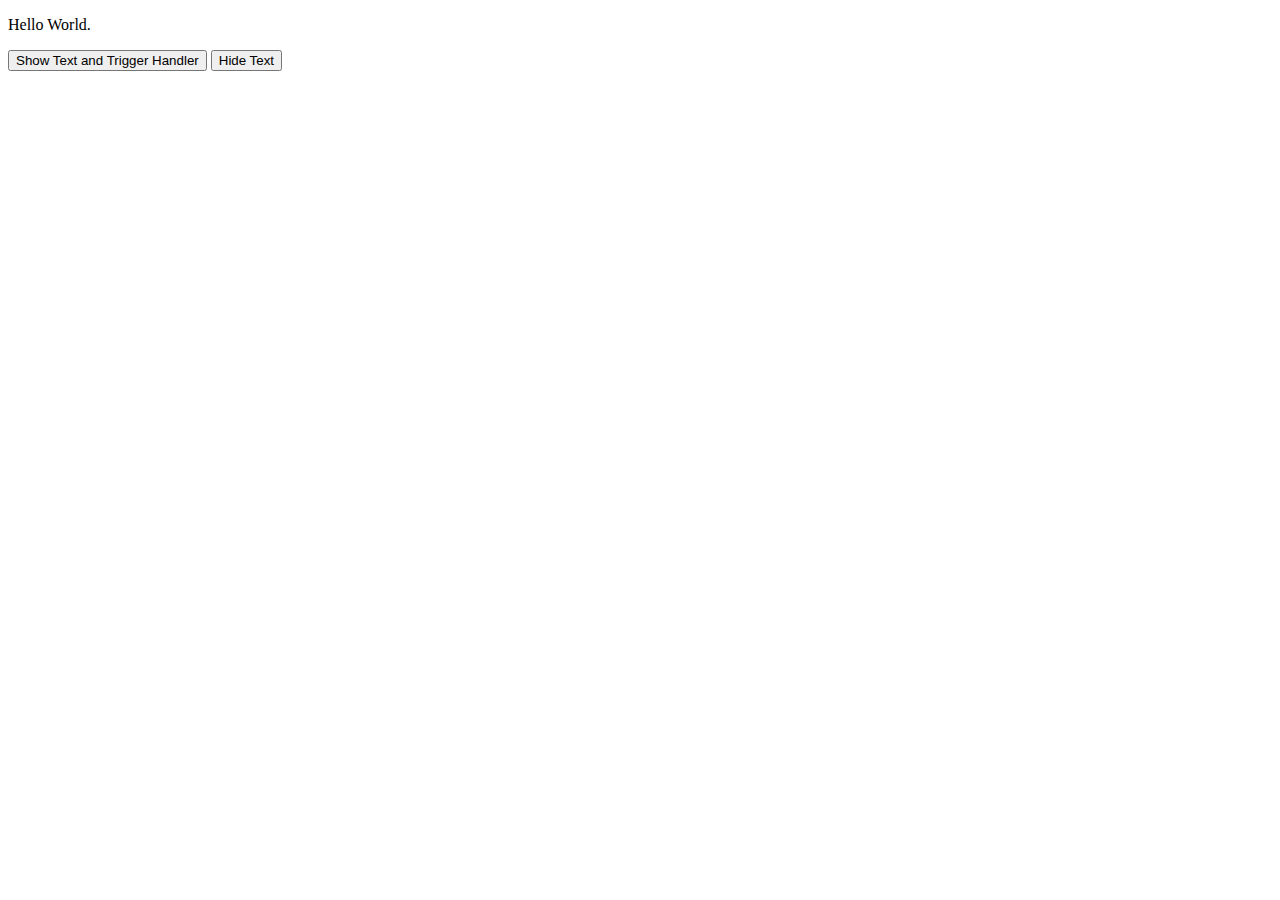
<file: pruebas/index.html>
<!DOCTYPE html>
<html>
<head>
    <script>        
        function hideText() {
            document.getElementById("demo").style.display = "none";
        }
    
        function showText() {
            document.getElementById("demo").style.display = "block";
            if (window["webkit"] != undefined) {
                window["webkit"].messageHandlers.jsHandler.postMessage("String de prueba");           
            }
        }
    </script>
</head>
<body>
    <p id="demo">Hello World.</p>
    <input type="button" onclick="showText()" value="Show Text and Trigger Handler">
    <input type="button" onclick="hideText()" value="Hide Text">
</body>
</html>
</file>
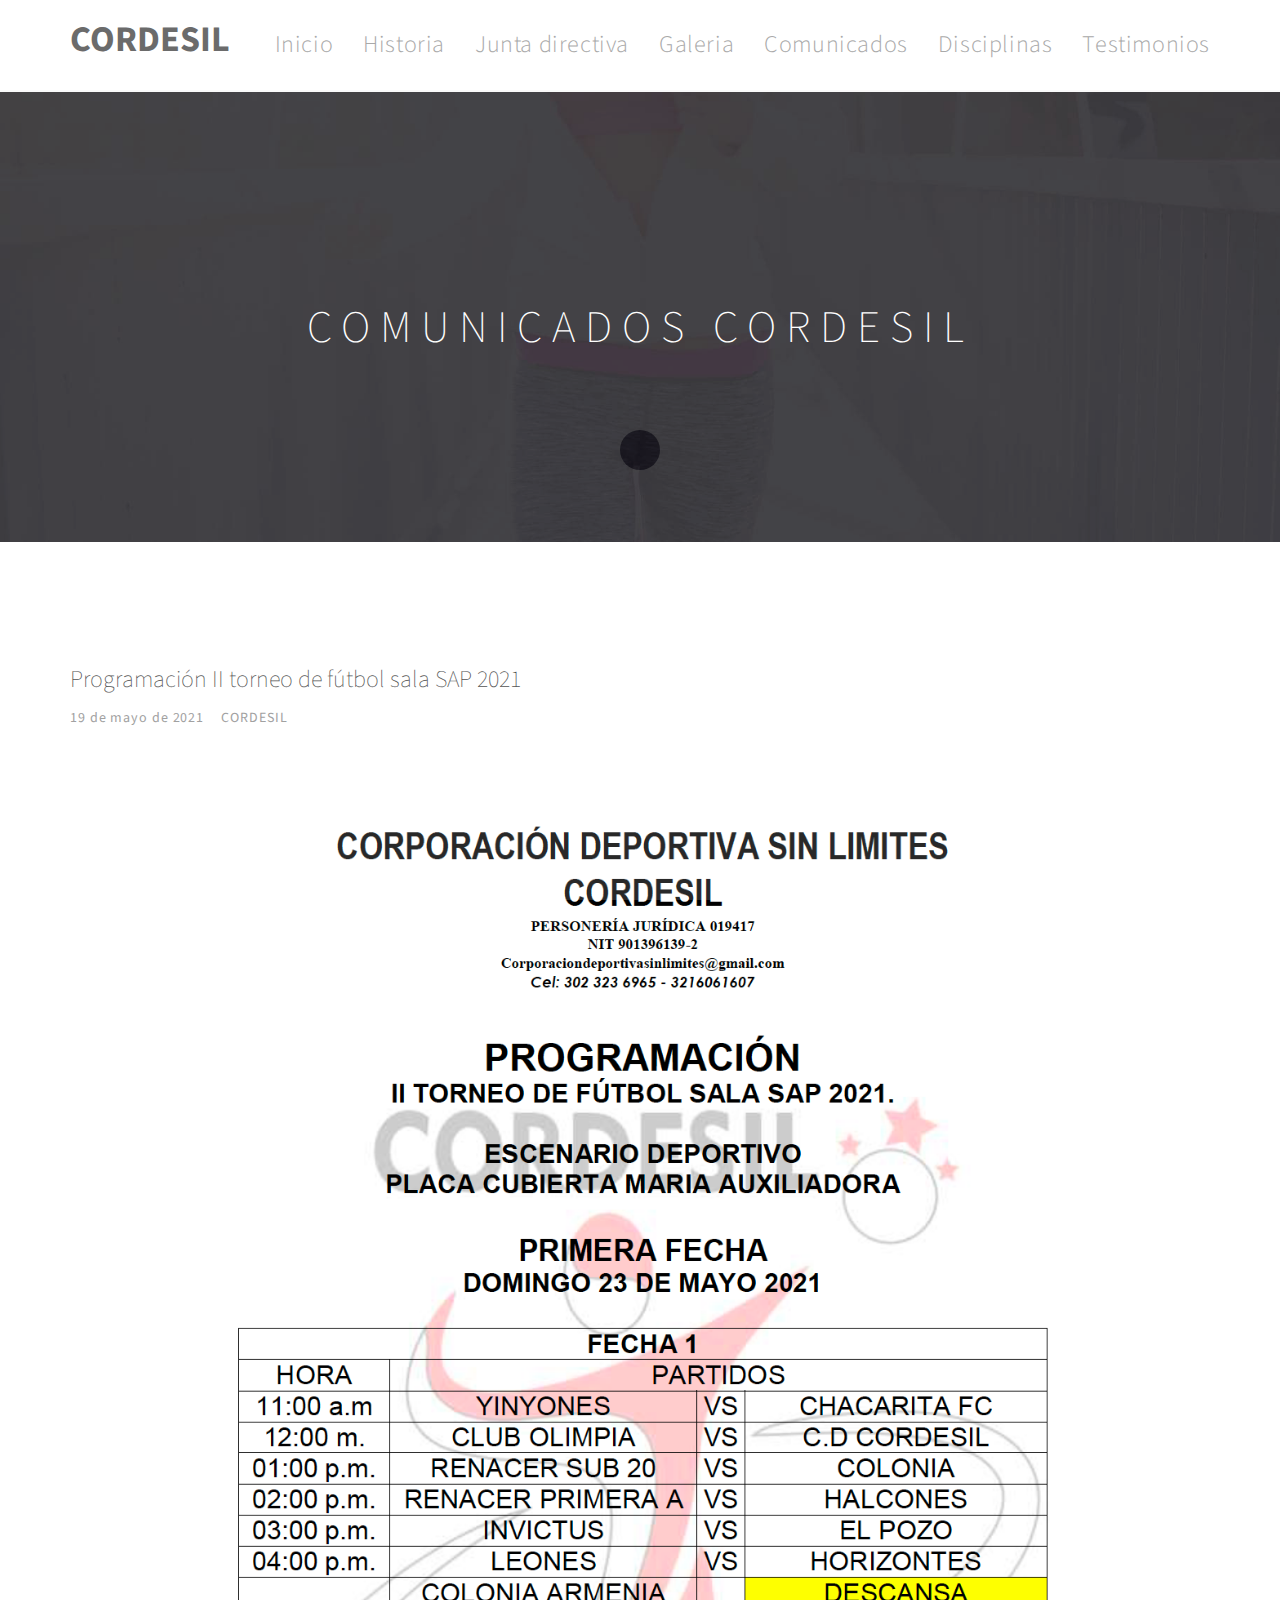
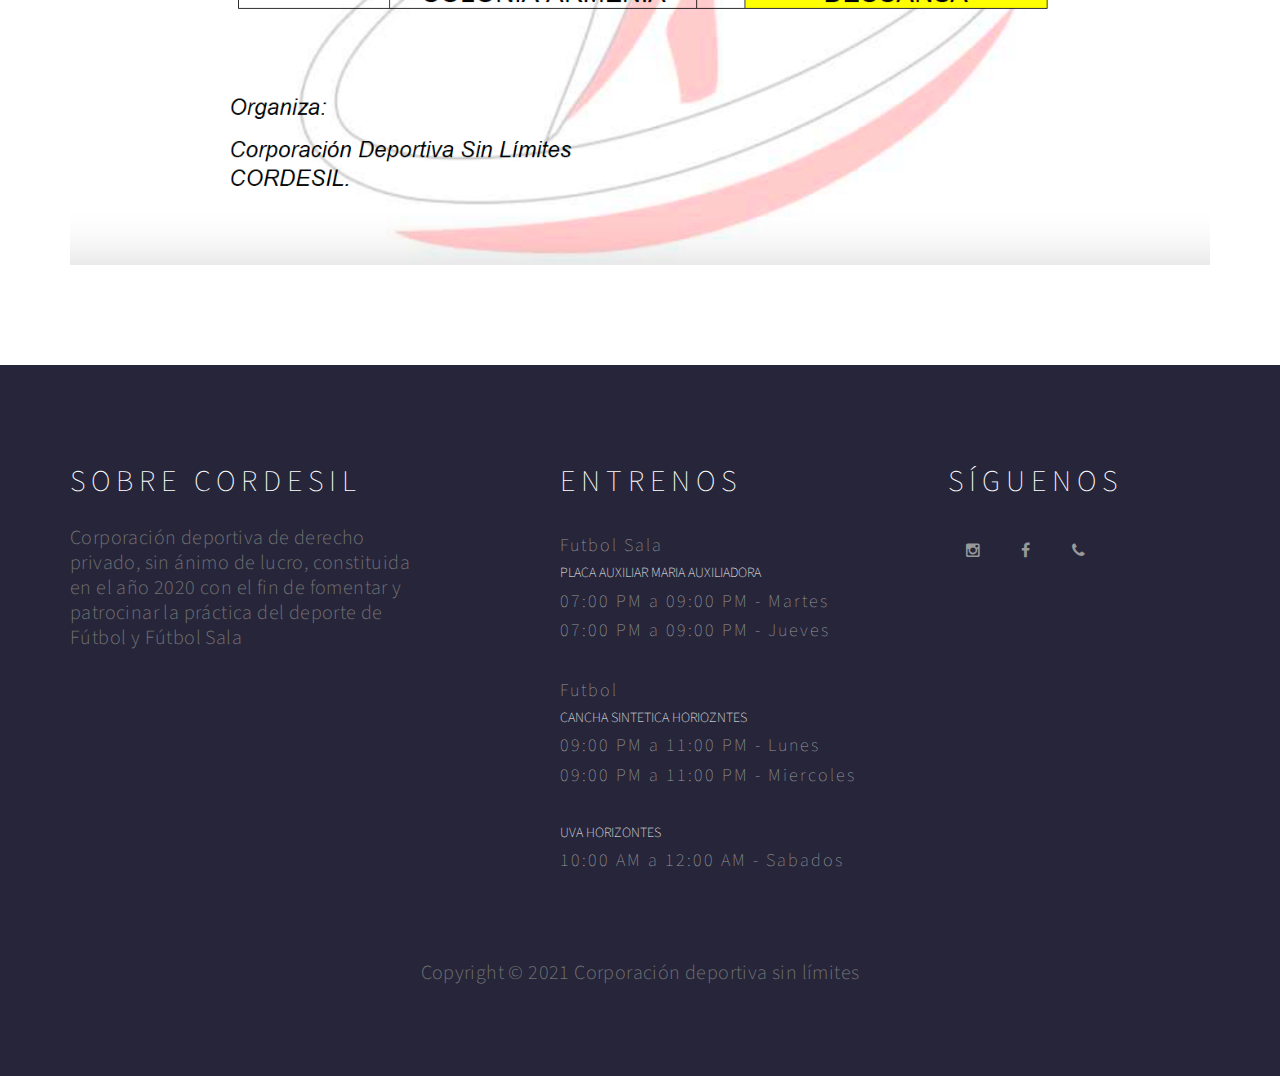
<file: blog/2021-05-19-FutbolSala.html>
<!DOCTYPE html>
<html lang="es">
<head>
<!--
Fitness Template
http://www.templatemo.com/tm-487-fitness
-->
<title>Club Deportivo CORDESIL</title>
<meta name="description" content="">
<meta name="author" content="">
<meta charset="UTF-8">
<meta http-equiv="X-UA-Compatible" content="IE=Edge">
<meta name="viewport" content="width=device-width, initial-scale=1, maximum-scale=1">

<link rel="stylesheet" href="../css/bootstrap.min.css">
<link rel="stylesheet" href="../css/animate.css">
<link rel="stylesheet" href="../css/font-awesome.min.css">

<!-- Main css -->
<link rel="stylesheet" href="../css/style.css">

<!-- Google Font -->
<link href='https://fonts.googleapis.com/css?family=Source+Sans+Pro:400,300,600' rel='stylesheet' type='text/css'>
<link href='https://fonts.googleapis.com/css?family=Lora:700italic' rel='stylesheet' type='text/css'>

</head>
<body>

<!-- =========================
     PRE LOADER       
============================== -->
<div  class="preloader">
	<div class="sk-spinner sk-spinner-pulse"></div>
</div>


<!-- =========================
    NAVIGATION SECTION   
============================== -->
<div class="navbar navbar-default navbar-static-top" role="navigation">
	<div class="container">

		<div class="navbar-header">
			<button class="navbar-toggle" data-toggle="collapse" data-target=".navbar-collapse">
				<span class="icon icon-bar"></span>
				<span class="icon icon-bar"></span>
				<span class="icon icon-bar"></span>
			</button>
			<a href="../index.html" class="navbar-brand">CORDESIL</a>
		</div>
		<div class="collapse navbar-collapse">
			<ul class="nav navbar-nav navbar-right">
				<li><a href="../index.html#home" class="smoothScroll">Inicio</a></li>
				<li><a href="../index.html#overview" class="smoothScroll">Historia</a></li>
				<li><a href="../index.html#trainer" class="smoothScroll">Junta directiva</a></li>
				<li><a href="../index.html#gallery" class="smoothScroll">Galeria</a></li>
				<li><a href="../index.html#blog" class="smoothScroll">Comunicados</a></li>
				<li><a href="../index.html#price" class="smoothScroll">Disciplinas</a></li>
				<li><a href="../index.html#testimonial" class="smoothScroll">Testimonios</a></li>
			</ul>
		</div>

	</div>
</div>


<!-- =========================
    BLOG HEADER SECTION   
============================== -->
<section id="blog-header" class="parallax-section">
	<div class="container">
		<div class="row">

			<div class="col-md-offset-2 col-md-8 col-sm-12">
				<!-- <h3 class="wow bounceIn" data-wow-delay="0.9s">Comunicados</h3> -->
				<h1 class="wow fadeInUp" data-wow-delay="1.6s">Comunicados CORDESIL</h1>
			</div>


		</div>
	</div>
</section>

<!-- =========================
    BLOG SECTION   
============================== -->
<section id="blog" class="parallax-section">
	<div class="container">
		<div class="row">

			<div class="col-md-12 col-sm-12">

				<div class="blog-content wow fadeInUp" data-wow-delay="1s">
                	<h3>Programación II torneo de fútbol sala SAP 2021</h3>
					<span class="meta-date"><a href="#">19 de mayo de 2021</a></span>
					<!-- <span class="meta-comments"><a href="#blog-comments">10 comments</a></span> -->
					<span class="meta-author"><a href="#blog-author">CORDESIL</a></span>
					<div class="blog-clear"></div>
					<div class="media-object pull-left">
						<img src="2021-05-19-FutbolSala/torneo.png" class="img-responsive img-circle" alt="blog" style="border-radius: 0% !important;">
					</div>

                
					<!-- <blockquote>
						Lorem ipsum dolor sit amet, consectetur adipisicing elit. Sequi, quisquam, aut, eum, natus excepturi impedit ipsa rerum ratione id dolores ducimus minus eos quod veniam similique fugit illum error facilis!
					</blockquote> -->
		
				</div>
                                
				<!-- <div class="blog-author wow fadeInUp" data-wow-delay="1s">
					<div class="media">
						<div class="media-object pull-left">
							<a href="#"><img src="images/blog-author.jpg" class="img-responsive img-circle" alt="blog"></a>
						</div>
						<div class="media-body">
							<h4 class="media-heading">Michael Dan</h4>
							<p>Lorem ipsum dolor sit amet, maecenas eget vestibulum justo imperdiet, wisi risus purus augue vulputate voluptate neque, curabitur.</p>
						</div>
					</div>
				</div> -->

				<!-- <div class="blog-comment wow fadeInUp" data-wow-delay="1s">
					<h3>2 comments</h3>
						<div class="media">
							<div class="media-object pull-left">
								<img src="images/comment1.jpg" class="img-responsive img-circle" alt="blog">
							</div>
							<div class="media-body">
								<h4 class="media-heading">Sandar Minn</h4>
								<h5>18 May 2016</h5>
								<p>Lorem ipsum dolor sit amet, maecenas eget vestibulum justo imperdiet, wisi risus purus augue vulputate voluptate neque, curabitur.</p>
									<div class="media">
							<div class="media-object pull-left">
								<img src="images/comment2.jpg" class="img-responsive img-circle" alt="blog">
							</div>
							<div class="media-body">
								<h4 class="media-heading">George Linn</h4>
								<h5>14 May 2016</h5>
								<p>Lorem ipsum dolor sit amet, maecenas eget vestibulum justo imperdiet, wisi risus purus augue vulputate voluptate neque, curabitur.</p>
							</div>
						</div>
							</div>
						</div>
				</div> -->

				<!-- <div class="blog-comment-form wow fadeInUp" data-wow-delay="1s">
					<h3>Leave a comment</h3>
						<form action="#" method="post" id="comment-form">
							<div class="col-md-6 col-sm-6">
								<input type="text" class="form-control" placeholder="Name" name="name" required>
							</div>
							<div class="col-md-6 col-sm-6">
								<input type="email" class="form-control" placeholder="Email" name="email" required>
							</div>
							<div class="col-md-12 col-sm-12">
								<textarea class="form-control" placeholder="Message" rows="5" name"message" required id="message"></textarea>
							</div>
							<div class="col-md-3 col-sm-3">
								<input name="submit" type="submit" class="form-control" id="submit" value="Submit">
							</div>
						</form>
				</div> -->

			</div>

			<!-- <div class="col-md-4 col-sm-5 wow fadeInUp" data-wow-delay="1.3s">
            
            	<div class="blog-categories">
					<h3>Categories</h3>
						<li><a href="#">Body Fitness</a></li>
						<li><a href="#">Get Online Tips</a></li>
						<li><a href="#">Aerobic Exercises</a></li>
                        <li><a href="#">Yoga Courses</a></li>
                        <li><a href="#">General Health</a></li>
                        <li><a href="#">Fit and Lift</a></li>
				</div> -->
<!-- 
				<div class="recent-post">
					<h3>Recent Posts</h3>

						<div class="media">
							<div class="media-object pull-left">
								<a href="#"><img src="images/blog-thumb1.jpg" class="img-responsive" alt="blog"></a>
							</div>
							<div class="media-body">
								<h5>18 May 2016</h5>
								<h4 class="media-heading"><a href="#">How to get a fitness model body within 30 days</a></h4>
							</div>
						</div>
						<div class="media">
							<div class="media-object pull-left">
								<a href="#"><img src="images/blog-thumb2.jpg" class="img-responsive" alt="blog"></a>
							</div>
							<div class="media-body">
								<h5>14 May 2016</h5>
								<h4 class="media-heading"><a href="#">Explore Gym Services</a></h4>
							</div>
						</div>
						<div class="media">
							<div class="media-object pull-left">
								<a href="#"><img src="images/blog-thumb3.jpg" class="img-responsive" alt="blog"></a>
							</div>
							<div class="media-body">
								<h5>10 May 2016</h5>
								<h4 class="media-heading"><a href="#">How to practice Aerobics?</a></h4>
							</div>
						</div>
				</div> -->
                
			</div>
		</div>
	</div>
</section>


<!-- =========================
    FOOTER SECTION   
============================== -->
<footer>
	<div class="container">
		<div class="row">

			<div class="wow fadeInUp col-md-4 col-sm-4" data-wow-delay="0.6s">
				<h2>Sobre Cordesil</h2>
				<p>Corporación deportiva de derecho
					privado, sin ánimo de lucro, constituida en el año 2020 con el fin de fomentar y
					patrocinar la práctica del deporte de Fútbol y Fútbol Sala</p>
			</div>

			<div class="wow fadeInUp col-md-5 col-sm-4"  data-wow-delay="0.9s">
				<h2>Entrenos</h2>
					<div>
						<h4>Futbol Sala</h5>
						<h5>PLACA AUXILIAR MARIA AUXILIADORA </h5>
						<h4>07:00 PM a 09:00 PM - Martes</h4>
						<h4>07:00 PM a 09:00 PM - Jueves</h4>
					</div>
					<br>
					<div>
						<h4>Futbol</h5>
						<h5>CANCHA SINTETICA HORIOZNTES</h5>
						<h4>09:00 PM a 11:00 PM - Lunes</h4>
						<h4>09:00 PM a 11:00 PM - Miercoles</h4>
						<br>
						<h5>UVA HORIZONTES </h5>
						<h4>10:00 AM a 12:00 AM - Sabados</h4>
					</div>

			</div>

			<div class="wow fadeInUp col-md-3 col-sm-4" data-wow-delay="1s">
				<h2>Síguenos </h2>
				<ul class="social-icon">
					<li><a href="https://www.instagram.com/cordesil/" class="fa fa-instagram wow fadeInUp" data-wow-delay="1s"></a></li>
					<li><a href="https://www.facebook.com/Corporación-Deportiva-Sin-Limites-112436133953293" class="fa fa-facebook" data-wow-delay="1s"></a></li>
					<li><a href="tel:3023236965" class="fa fa-phone wow fadeIn" data-wow-delay="1s"></a></li>
				</ul>
			</div>

			<div class="clearfix"></div>

			<div class="col-md-12 col-sm-12">
				<p class="copyright-text">Copyright &copy; 2021 Corporación deportiva sin límites
			</div>
			
		</div>
	</div>
</footer>

<!-- =========================
     SCRIPTS   
============================== -->
<script src="../js/jquery.js"></script>
<script src="../js/bootstrap.min.js"></script>
<script src="../js/jquery.parallax.js"></script>
<script src="../js/wow.min.js"></script>
<script src="../js/custom.js"></script>

</body>
</html>
</file>
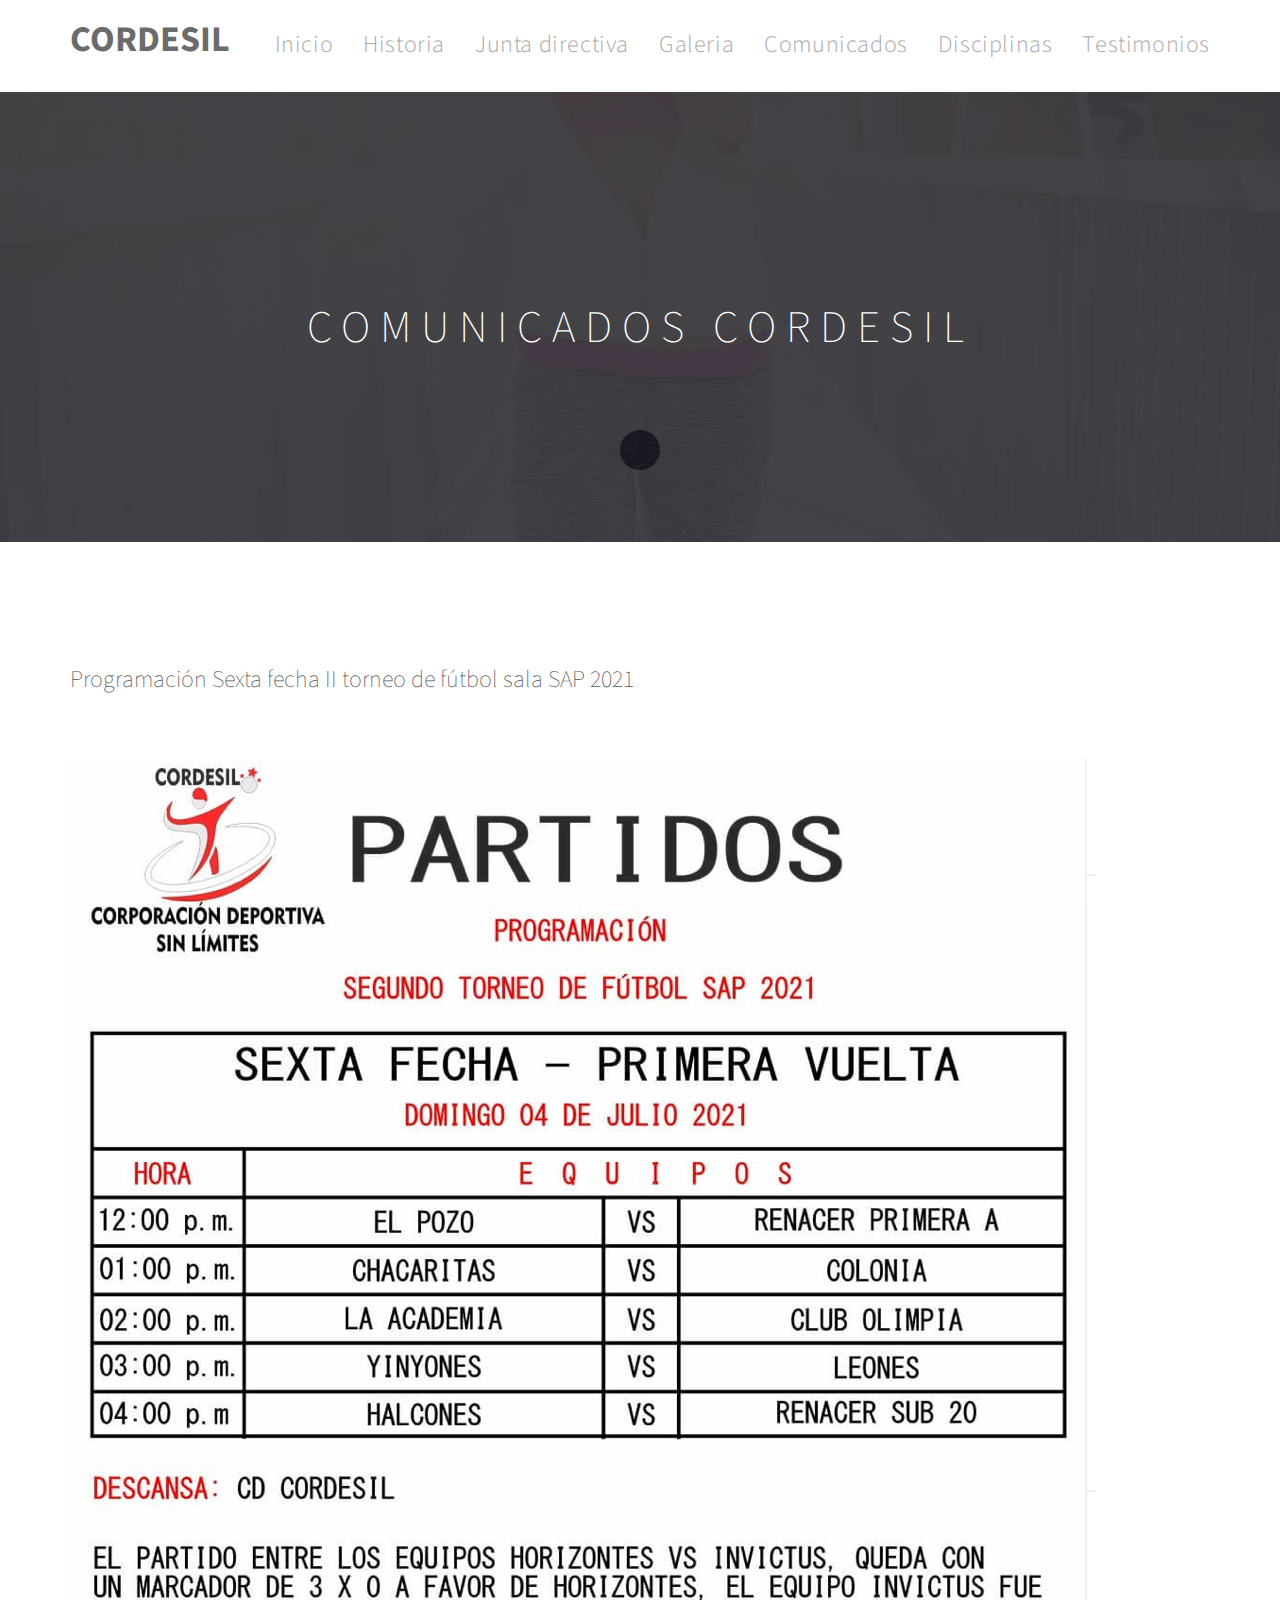
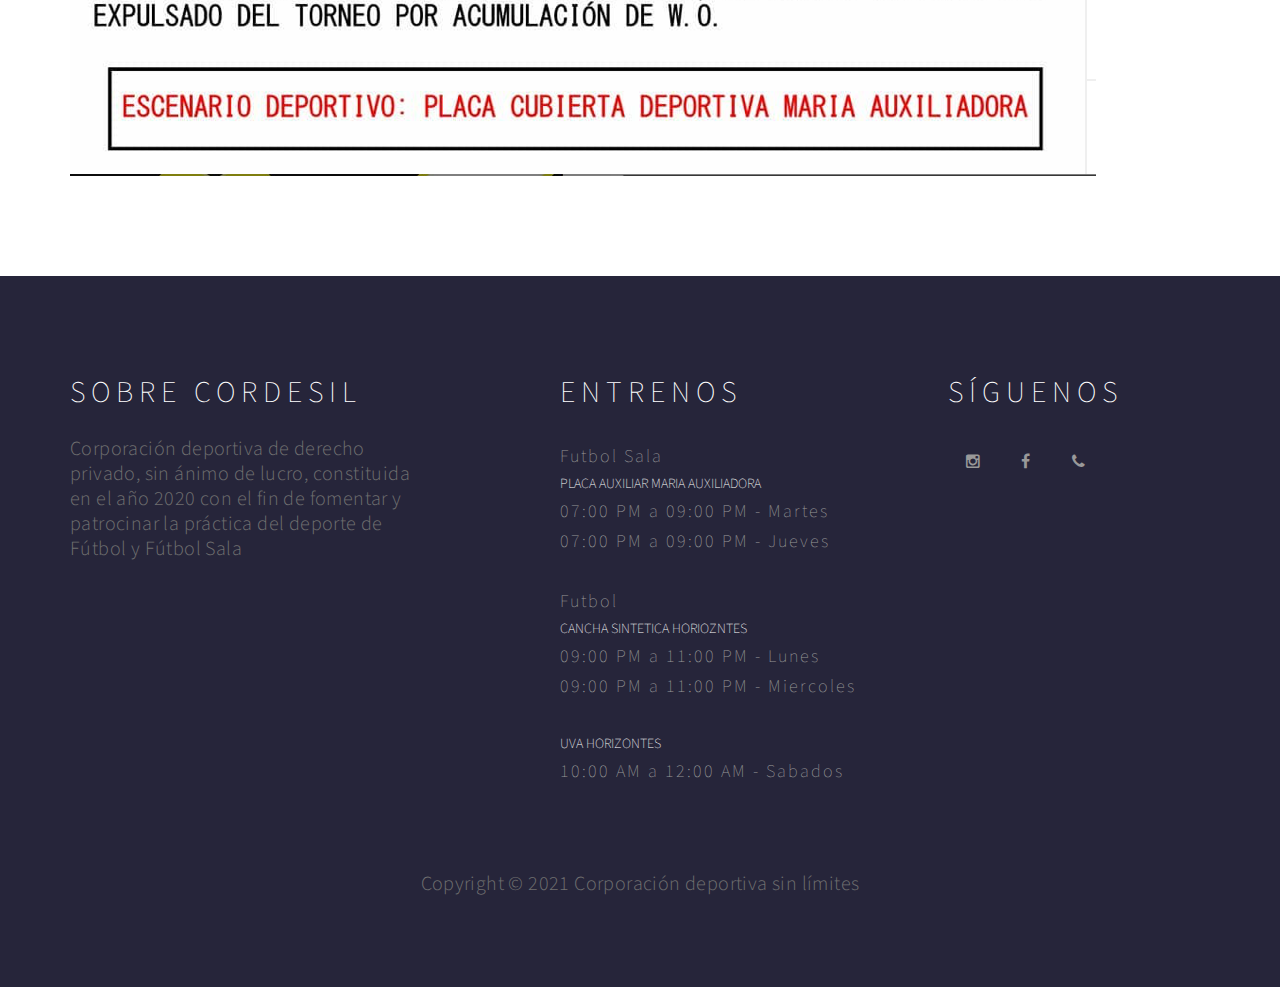
<file: blog/2021-07-03.html>
<!DOCTYPE html>
<html lang="es">
<head>
<!--
Fitness Template
http://www.templatemo.com/tm-487-fitness
-->
<title>Club Deportivo CORDESIL</title>
<meta name="description" content="">
<meta name="author" content="">
<meta charset="UTF-8">
<meta http-equiv="X-UA-Compatible" content="IE=Edge">
<meta name="viewport" content="width=device-width, initial-scale=1, maximum-scale=1">

<link rel="stylesheet" href="../css/bootstrap.min.css">
<link rel="stylesheet" href="../css/animate.css">
<link rel="stylesheet" href="../css/font-awesome.min.css">

<!-- Main css -->
<link rel="stylesheet" href="../css/style.css">

<!-- Google Font -->
<link href='https://fonts.googleapis.com/css?family=Source+Sans+Pro:400,300,600' rel='stylesheet' type='text/css'>
<link href='https://fonts.googleapis.com/css?family=Lora:700italic' rel='stylesheet' type='text/css'>

</head>
<body>

<!-- =========================
     PRE LOADER       
============================== -->
<div  class="preloader">
	<div class="sk-spinner sk-spinner-pulse"></div>
</div>


<!-- =========================
    NAVIGATION SECTION   
============================== -->
<div class="navbar navbar-default navbar-static-top" role="navigation">
	<div class="container">

		<div class="navbar-header">
			<button class="navbar-toggle" data-toggle="collapse" data-target=".navbar-collapse">
				<span class="icon icon-bar"></span>
				<span class="icon icon-bar"></span>
				<span class="icon icon-bar"></span>
			</button>
			<a href="../index.html" class="navbar-brand">CORDESIL</a>
		</div>
		<div class="collapse navbar-collapse">
			<ul class="nav navbar-nav navbar-right">
				<li><a href="../index.html#home" class="smoothScroll">Inicio</a></li>
				<li><a href="../index.html#overview" class="smoothScroll">Historia</a></li>
				<li><a href="../index.html#trainer" class="smoothScroll">Junta directiva</a></li>
				<li><a href="../index.html#gallery" class="smoothScroll">Galeria</a></li>
				<li><a href="../index.html#blog" class="smoothScroll">Comunicados</a></li>
				<li><a href="../index.html#price" class="smoothScroll">Disciplinas</a></li>
				<li><a href="../index.html#testimonial" class="smoothScroll">Testimonios</a></li>
			</ul>
		</div>

	</div>
</div>


<!-- =========================
    BLOG HEADER SECTION   
============================== -->
<section id="blog-header" class="parallax-section">
	<div class="container">
		<div class="row">

			<div class="col-md-offset-2 col-md-8 col-sm-12">
				<!-- <h3 class="wow bounceIn" data-wow-delay="0.9s">Comunicados</h3> -->
				<h1 class="wow fadeInUp" data-wow-delay="1.6s">Comunicados CORDESIL</h1>
			</div>


		</div>
	</div>
</section>

<!-- =========================
    BLOG SECTION   
============================== -->
<section id="blog" class="parallax-section">
	<div class="container">
		<div class="row">

			<div class="col-md-12 col-sm-12">

				<div class="blog-content wow fadeInUp" data-wow-delay="1s">
                	<h3>Programación Sexta fecha II torneo de fútbol sala SAP 2021</h3>
					<span class="meta-date"><a href="#"></span>
					<!-- <span class="meta-comments"><a href="#blog-comments">10 comments</a></span> -->
					<span class="meta-author"><a href="#blog-author"></a></span>
					<div class="blog-clear"></div>
					<div class="media-object pull-left">
						<img src="2021-07-03/programacion.png" class="img-responsive img-circle" alt="blog" style="border-radius: 0% !important;">
					</div>		
				</div>      
			</div>
          
			</div>
		</div>
	</div>
</section>


<!-- =========================
    FOOTER SECTION   
============================== -->
<footer>
	<div class="container">
		<div class="row">

			<div class="wow fadeInUp col-md-4 col-sm-4" data-wow-delay="0.6s">
				<h2>Sobre Cordesil</h2>
				<p>Corporación deportiva de derecho
					privado, sin ánimo de lucro, constituida en el año 2020 con el fin de fomentar y
					patrocinar la práctica del deporte de Fútbol y Fútbol Sala</p>
			</div>

			<div class="wow fadeInUp col-md-5 col-sm-4"  data-wow-delay="0.9s">
				<h2>Entrenos</h2>
					<div>
						<h4>Futbol Sala</h5>
						<h5>PLACA AUXILIAR MARIA AUXILIADORA </h5>
						<h4>07:00 PM a 09:00 PM - Martes</h4>
						<h4>07:00 PM a 09:00 PM - Jueves</h4>
					</div>
					<br>
					<div>
						<h4>Futbol</h5>
						<h5>CANCHA SINTETICA HORIOZNTES</h5>
						<h4>09:00 PM a 11:00 PM - Lunes</h4>
						<h4>09:00 PM a 11:00 PM - Miercoles</h4>
						<br>
						<h5>UVA HORIZONTES </h5>
						<h4>10:00 AM a 12:00 AM - Sabados</h4>
					</div>

			</div>

			<div class="wow fadeInUp col-md-3 col-sm-4" data-wow-delay="1s">
				<h2>Síguenos </h2>
				<ul class="social-icon">
					<li><a href="https://www.instagram.com/cordesil/" class="fa fa-instagram wow fadeInUp" data-wow-delay="1s"></a></li>
					<li><a href="https://www.facebook.com/Corporación-Deportiva-Sin-Limites-112436133953293" class="fa fa-facebook" data-wow-delay="1s"></a></li>
					<li><a href="tel:3023236965" class="fa fa-phone wow fadeIn" data-wow-delay="1s"></a></li>
				</ul>
			</div>

			<div class="clearfix"></div>

			<div class="col-md-12 col-sm-12">
				<p class="copyright-text">Copyright &copy; 2021 Corporación deportiva sin límites
			</div>
			
		</div>
	</div>
</footer>

<!-- =========================
     SCRIPTS   
============================== -->
<script src="../js/jquery.js"></script>
<script src="../js/bootstrap.min.js"></script>
<script src="../js/jquery.parallax.js"></script>
<script src="../js/wow.min.js"></script>
<script src="../js/custom.js"></script>

</body>
</html>
</file>
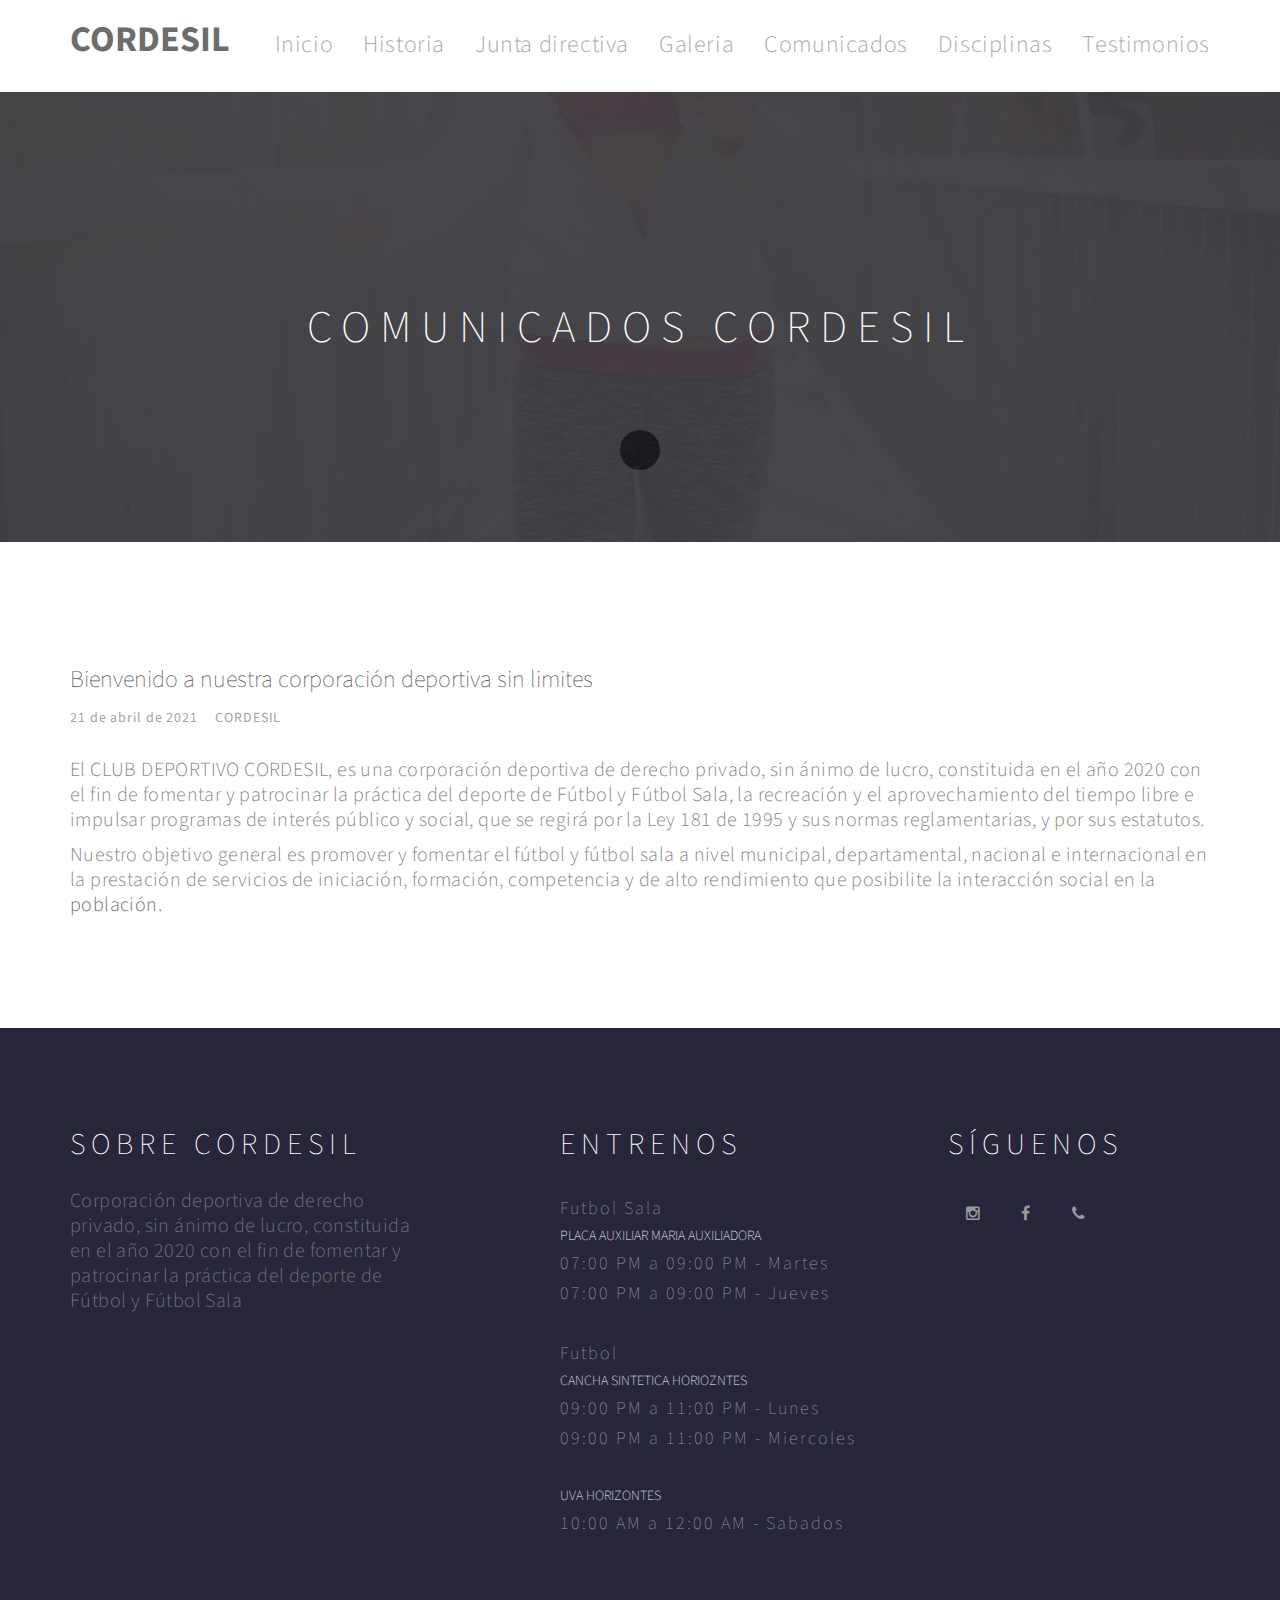
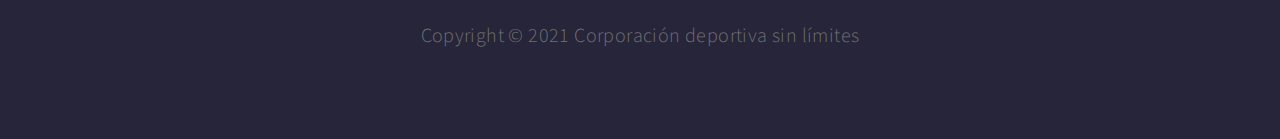
<file: blog/blog-single.html>
<!DOCTYPE html>
<html lang="es">
<head>
<!--
Fitness Template
http://www.templatemo.com/tm-487-fitness
-->
<title>Club Deportivo CORDESIL</title>
<meta name="description" content="">
<meta name="author" content="">
<meta charset="UTF-8">
<meta http-equiv="X-UA-Compatible" content="IE=Edge">
<meta name="viewport" content="width=device-width, initial-scale=1, maximum-scale=1">

<link rel="stylesheet" href="../css/bootstrap.min.css">
<link rel="stylesheet" href="../css/animate.css">
<link rel="stylesheet" href="../css/font-awesome.min.css">

<!-- Main css -->
<link rel="stylesheet" href="../css/style.css">

<!-- Google Font -->
<link href='https://fonts.googleapis.com/css?family=Source+Sans+Pro:400,300,600' rel='stylesheet' type='text/css'>
<link href='https://fonts.googleapis.com/css?family=Lora:700italic' rel='stylesheet' type='text/css'>

</head>
<body>

<!-- =========================
     PRE LOADER       
============================== -->
<div  class="preloader">
	<div class="sk-spinner sk-spinner-pulse"></div>
</div>


<!-- =========================
    NAVIGATION SECTION   
============================== -->
<div class="navbar navbar-default navbar-static-top" role="navigation">
	<div class="container">

		<div class="navbar-header">
			<button class="navbar-toggle" data-toggle="collapse" data-target=".navbar-collapse">
				<span class="icon icon-bar"></span>
				<span class="icon icon-bar"></span>
				<span class="icon icon-bar"></span>
			</button>
			<a href="../index.html" class="navbar-brand">CORDESIL</a>
		</div>
		<div class="collapse navbar-collapse">
			<ul class="nav navbar-nav navbar-right">
				<li><a href="../index.html#home" class="smoothScroll">Inicio</a></li>
				<li><a href="../index.html#overview" class="smoothScroll">Historia</a></li>
				<li><a href="../index.html#trainer" class="smoothScroll">Junta directiva</a></li>
				<li><a href="../index.html#gallery" class="smoothScroll">Galeria</a></li>
				<li><a href="../index.html#blog" class="smoothScroll">Comunicados</a></li>
				<li><a href="../index.html#price" class="smoothScroll">Disciplinas</a></li>
				<li><a href="../index.html#testimonial" class="smoothScroll">Testimonios</a></li>
			</ul>
		</div>

	</div>
</div>


<!-- =========================
    BLOG HEADER SECTION   
============================== -->
<section id="blog-header" class="parallax-section">
	<div class="container">
		<div class="row">

			<div class="col-md-offset-2 col-md-8 col-sm-12">
				<!-- <h3 class="wow bounceIn" data-wow-delay="0.9s">Comunicados</h3> -->
				<h1 class="wow fadeInUp" data-wow-delay="1.6s">Comunicados CORDESIL</h1>
			</div>


		</div>
	</div>
</section>

<!-- =========================
    BLOG SECTION   
============================== -->
<section id="blog" class="parallax-section">
	<div class="container">
		<div class="row">

			<div class="col-md-12 col-sm-12">

				<div class="blog-content wow fadeInUp" data-wow-delay="1s">
                	<h3>Bienvenido a nuestra corporación deportiva sin limites</h3>
					<span class="meta-date"><a href="#">21 de abril de 2021</a></span>
					<!-- <span class="meta-comments"><a href="#blog-comments">10 comments</a></span> -->
					<span class="meta-author"><a href="#blog-author">CORDESIL</a></span>
					<div class="blog-clear"></div>
					<p>El CLUB DEPORTIVO CORDESIL, es una corporación deportiva de derecho
privado, sin ánimo de lucro, constituida en el año 2020 con el fin de fomentar y
patrocinar la práctica del deporte de Fútbol y Fútbol Sala, la recreación y el
aprovechamiento del tiempo libre e impulsar programas de interés público y social,
que se regirá por la Ley 181 de 1995 y sus normas reglamentarias, y por sus
estatutos.</p>

                
					<!-- <blockquote>
						Lorem ipsum dolor sit amet, consectetur adipisicing elit. Sequi, quisquam, aut, eum, natus excepturi impedit ipsa rerum ratione id dolores ducimus minus eos quod veniam similique fugit illum error facilis!
					</blockquote> -->
					<p>Nuestro objetivo general es promover y fomentar el fútbol y fútbol sala a nivel municipal, departamental, nacional e internacional en la prestación de servicios de iniciación, formación, competencia y de alto rendimiento que posibilite la interacción social en la población.
					</p>
				</div>
                                
				<!-- <div class="blog-author wow fadeInUp" data-wow-delay="1s">
					<div class="media">
						<div class="media-object pull-left">
							<a href="#"><img src="images/blog-author.jpg" class="img-responsive img-circle" alt="blog"></a>
						</div>
						<div class="media-body">
							<h4 class="media-heading">Michael Dan</h4>
							<p>Lorem ipsum dolor sit amet, maecenas eget vestibulum justo imperdiet, wisi risus purus augue vulputate voluptate neque, curabitur.</p>
						</div>
					</div>
				</div> -->

				<!-- <div class="blog-comment wow fadeInUp" data-wow-delay="1s">
					<h3>2 comments</h3>
						<div class="media">
							<div class="media-object pull-left">
								<img src="images/comment1.jpg" class="img-responsive img-circle" alt="blog">
							</div>
							<div class="media-body">
								<h4 class="media-heading">Sandar Minn</h4>
								<h5>18 May 2016</h5>
								<p>Lorem ipsum dolor sit amet, maecenas eget vestibulum justo imperdiet, wisi risus purus augue vulputate voluptate neque, curabitur.</p>
									<div class="media">
							<div class="media-object pull-left">
								<img src="images/comment2.jpg" class="img-responsive img-circle" alt="blog">
							</div>
							<div class="media-body">
								<h4 class="media-heading">George Linn</h4>
								<h5>14 May 2016</h5>
								<p>Lorem ipsum dolor sit amet, maecenas eget vestibulum justo imperdiet, wisi risus purus augue vulputate voluptate neque, curabitur.</p>
							</div>
						</div>
							</div>
						</div>
				</div> -->

				<!-- <div class="blog-comment-form wow fadeInUp" data-wow-delay="1s">
					<h3>Leave a comment</h3>
						<form action="#" method="post" id="comment-form">
							<div class="col-md-6 col-sm-6">
								<input type="text" class="form-control" placeholder="Name" name="name" required>
							</div>
							<div class="col-md-6 col-sm-6">
								<input type="email" class="form-control" placeholder="Email" name="email" required>
							</div>
							<div class="col-md-12 col-sm-12">
								<textarea class="form-control" placeholder="Message" rows="5" name"message" required id="message"></textarea>
							</div>
							<div class="col-md-3 col-sm-3">
								<input name="submit" type="submit" class="form-control" id="submit" value="Submit">
							</div>
						</form>
				</div> -->

			</div>

			<!-- <div class="col-md-4 col-sm-5 wow fadeInUp" data-wow-delay="1.3s">
            
            	<div class="blog-categories">
					<h3>Categories</h3>
						<li><a href="#">Body Fitness</a></li>
						<li><a href="#">Get Online Tips</a></li>
						<li><a href="#">Aerobic Exercises</a></li>
                        <li><a href="#">Yoga Courses</a></li>
                        <li><a href="#">General Health</a></li>
                        <li><a href="#">Fit and Lift</a></li>
				</div> -->
<!-- 
				<div class="recent-post">
					<h3>Recent Posts</h3>

						<div class="media">
							<div class="media-object pull-left">
								<a href="#"><img src="images/blog-thumb1.jpg" class="img-responsive" alt="blog"></a>
							</div>
							<div class="media-body">
								<h5>18 May 2016</h5>
								<h4 class="media-heading"><a href="#">How to get a fitness model body within 30 days</a></h4>
							</div>
						</div>
						<div class="media">
							<div class="media-object pull-left">
								<a href="#"><img src="images/blog-thumb2.jpg" class="img-responsive" alt="blog"></a>
							</div>
							<div class="media-body">
								<h5>14 May 2016</h5>
								<h4 class="media-heading"><a href="#">Explore Gym Services</a></h4>
							</div>
						</div>
						<div class="media">
							<div class="media-object pull-left">
								<a href="#"><img src="images/blog-thumb3.jpg" class="img-responsive" alt="blog"></a>
							</div>
							<div class="media-body">
								<h5>10 May 2016</h5>
								<h4 class="media-heading"><a href="#">How to practice Aerobics?</a></h4>
							</div>
						</div>
				</div> -->
                
			</div>
		</div>
	</div>
</section>


<!-- =========================
    FOOTER SECTION   
============================== -->
<footer>
	<div class="container">
		<div class="row">

			<div class="wow fadeInUp col-md-4 col-sm-4" data-wow-delay="0.6s">
				<h2>Sobre Cordesil</h2>
				<p>Corporación deportiva de derecho
					privado, sin ánimo de lucro, constituida en el año 2020 con el fin de fomentar y
					patrocinar la práctica del deporte de Fútbol y Fútbol Sala</p>
			</div>

			<div class="wow fadeInUp col-md-5 col-sm-4"  data-wow-delay="0.9s">
				<h2>Entrenos</h2>
					<div>
						<h4>Futbol Sala</h5>
						<h5>PLACA AUXILIAR MARIA AUXILIADORA </h5>
						<h4>07:00 PM a 09:00 PM - Martes</h4>
						<h4>07:00 PM a 09:00 PM - Jueves</h4>
					</div>
					<br>
					<div>
						<h4>Futbol</h5>
						<h5>CANCHA SINTETICA HORIOZNTES</h5>
						<h4>09:00 PM a 11:00 PM - Lunes</h4>
						<h4>09:00 PM a 11:00 PM - Miercoles</h4>
						<br>
						<h5>UVA HORIZONTES </h5>
						<h4>10:00 AM a 12:00 AM - Sabados</h4>
					</div>

			</div>

			<div class="wow fadeInUp col-md-3 col-sm-4" data-wow-delay="1s">
				<h2>Síguenos </h2>
				<ul class="social-icon">
					<li><a href="https://www.instagram.com/cordesil/" class="fa fa-instagram wow fadeInUp" data-wow-delay="1s"></a></li>
					<li><a href="https://www.facebook.com/Corporación-Deportiva-Sin-Limites-112436133953293" class="fa fa-facebook" data-wow-delay="1s"></a></li>
					<li><a href="tel:3023236965" class="fa fa-phone wow fadeIn" data-wow-delay="1s"></a></li>
				</ul>
			</div>

			<div class="clearfix"></div>

			<div class="col-md-12 col-sm-12">
				<p class="copyright-text">Copyright &copy; 2021 Corporación deportiva sin límites
			</div>
			
		</div>
	</div>
</footer>

<!-- =========================
     SCRIPTS   
============================== -->
<script src="../js/jquery.js"></script>
<script src="../js/bootstrap.min.js"></script>
<script src="../js/jquery.parallax.js"></script>
<script src="../js/wow.min.js"></script>
<script src="../js/custom.js"></script>

</body>
</html>
</file>
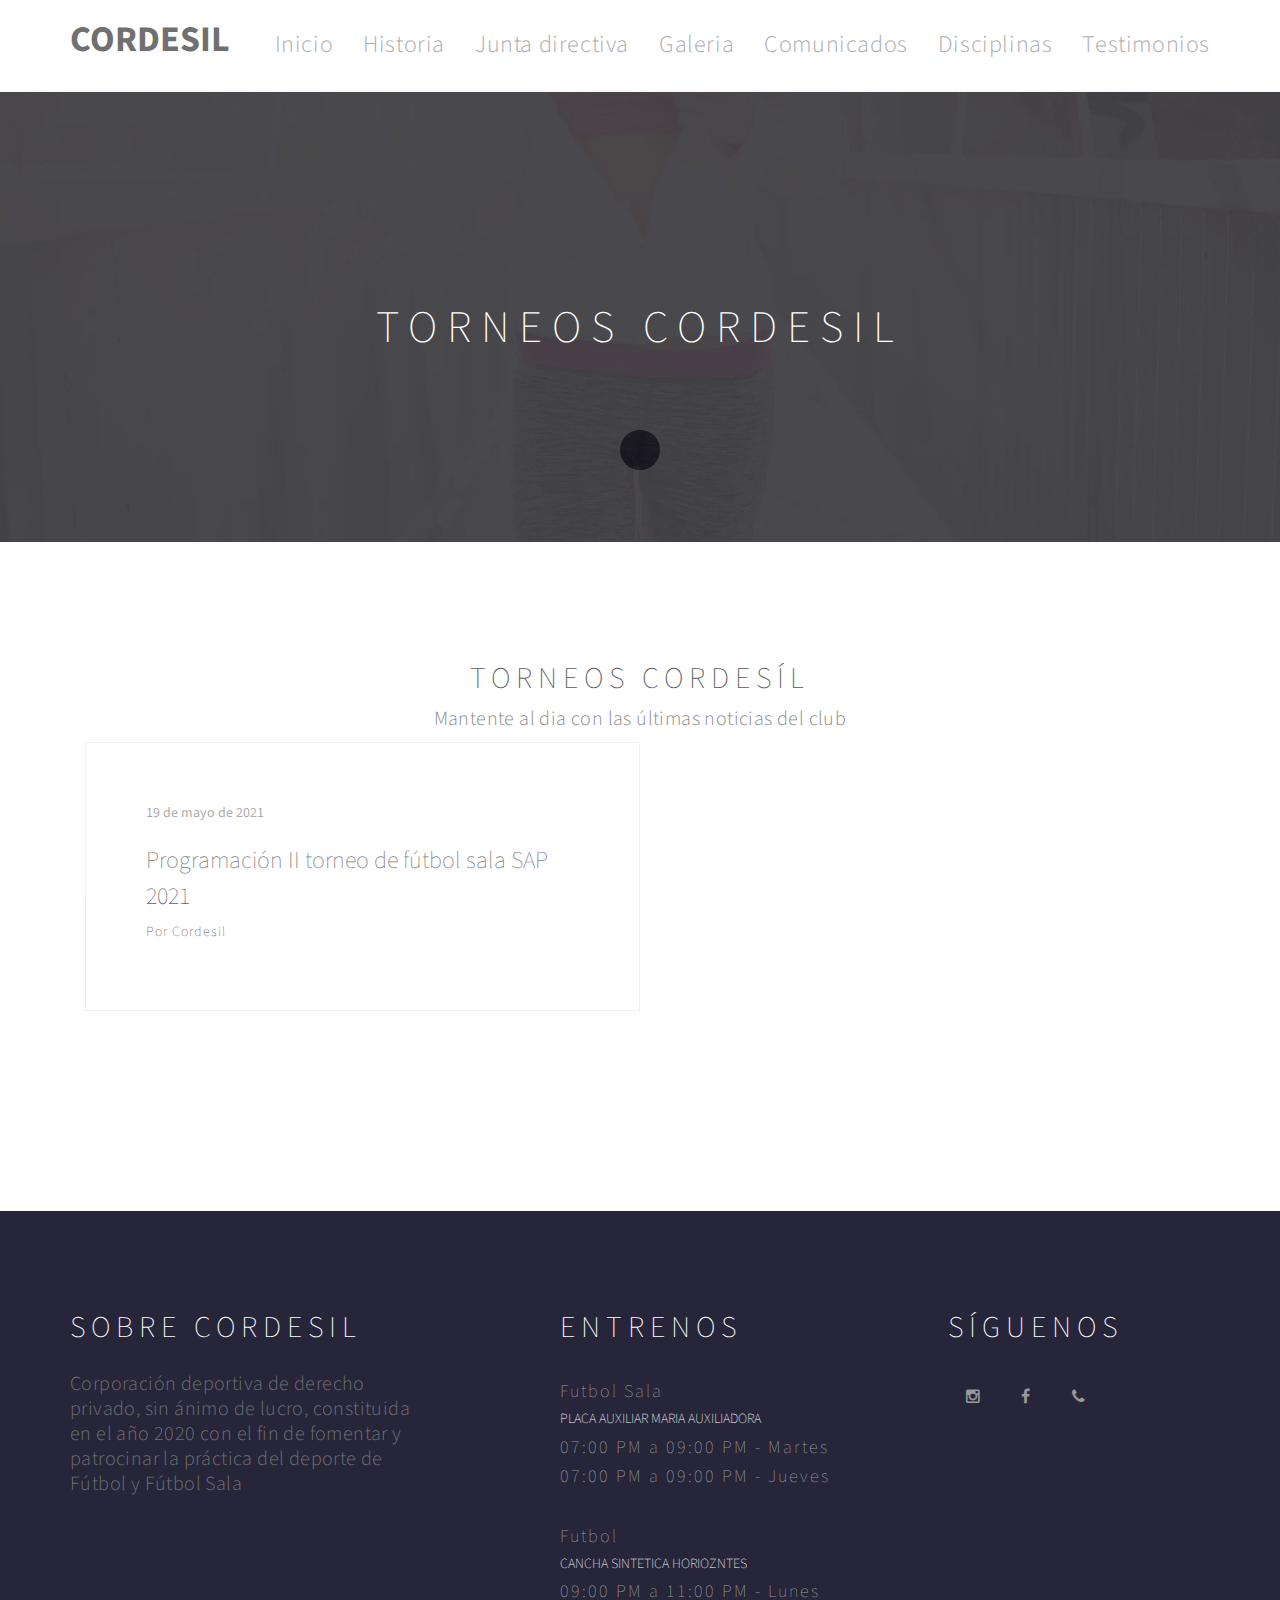
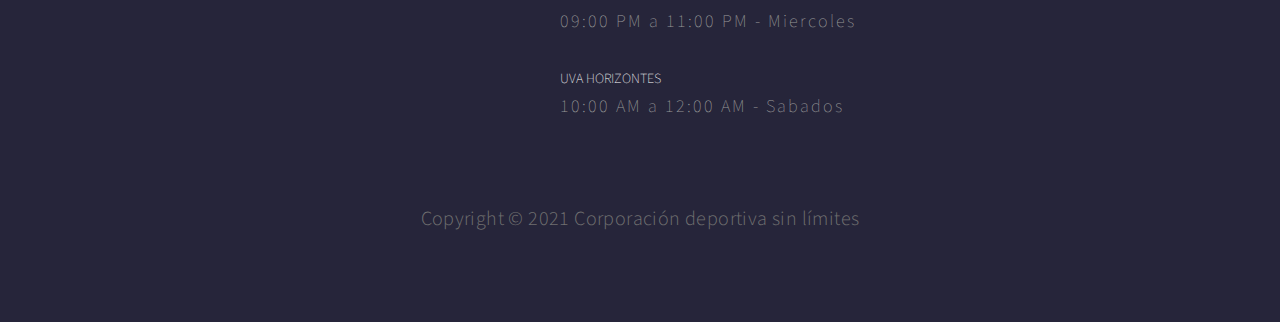
<file: blog/torneos.html>
<!DOCTYPE html>
<html lang="es">
<head>
<!--
Fitness Template
http://www.templatemo.com/tm-487-fitness
-->
<title>Club Deportivo CORDESIL</title>
<meta name="description" content="">
<meta name="author" content="">
<meta charset="UTF-8">
<meta http-equiv="X-UA-Compatible" content="IE=Edge">
<meta name="viewport" content="width=device-width, initial-scale=1, maximum-scale=1">

<link rel="stylesheet" href="../css/bootstrap.min.css">
<link rel="stylesheet" href="../css/animate.css">
<link rel="stylesheet" href="../css/font-awesome.min.css">

<!-- Main css -->
<link rel="stylesheet" href="../css/style.css">

<!-- Google Font -->
<link href='https://fonts.googleapis.com/css?family=Source+Sans+Pro:400,300,600' rel='stylesheet' type='text/css'>
<link href='https://fonts.googleapis.com/css?family=Lora:700italic' rel='stylesheet' type='text/css'>

</head>
<body>

<!-- =========================
     PRE LOADER       
============================== -->
<div  class="preloader">
	<div class="sk-spinner sk-spinner-pulse"></div>
</div>


<!-- =========================
    NAVIGATION SECTION   
============================== -->
<div class="navbar navbar-default navbar-static-top" role="navigation">
	<div class="container">

		<div class="navbar-header">
			<button class="navbar-toggle" data-toggle="collapse" data-target=".navbar-collapse">
				<span class="icon icon-bar"></span>
				<span class="icon icon-bar"></span>
				<span class="icon icon-bar"></span>
			</button>
			<a href="../index.html" class="navbar-brand">CORDESIL</a>
		</div>
		<div class="collapse navbar-collapse">
			<ul class="nav navbar-nav navbar-right">
				<li><a href="../index.html#home" class="smoothScroll">Inicio</a></li>
				<li><a href="../index.html#overview" class="smoothScroll">Historia</a></li>
				<li><a href="../index.html#trainer" class="smoothScroll">Junta directiva</a></li>
				<li><a href="../index.html#gallery" class="smoothScroll">Galeria</a></li>
				<li><a href="../index.html#blog" class="smoothScroll">Comunicados</a></li>
				<li><a href="../index.html#price" class="smoothScroll">Disciplinas</a></li>
				<li><a href="../index.html#testimonial" class="smoothScroll">Testimonios</a></li>
			</ul>
		</div>

	</div>
</div>


<!-- =========================
    BLOG HEADER SECTION   
============================== -->
<section id="blog-header" class="parallax-section">
	<div class="container">
		<div class="row">

			<div class="col-md-offset-2 col-md-8 col-sm-12">
				<!-- <h3 class="wow bounceIn" data-wow-delay="0.9s">Comunicados</h3> -->
				<h1 class="wow fadeInUp" data-wow-delay="1.6s">Torneos Cordesil</h1>
			</div>


		</div>
	</div>
</section>

<!-- =========================
    BLOG SECTION   
============================== -->
<section id="blog" class="parallax-section">
	<div class="container">
		<div class="row">

			<div class="col-md-12 col-sm-12">

				<div class="blog-content wow fadeInUp" data-wow-delay="1s">
					<div class="col-md-12 col-sm-12 text-center">
						<h2>Torneos Cordesíl</h2>
						<p>Mantente al dia con las últimas noticias del club</p>
					</div>		
					<!-- <span class="meta-comments"><a href="#blog-comments">10 comments</a></span> -->
					<section id="blog" class="parallax-section">
						<div class="container">
							<div class="row">
								<div class="wow fadeInUp col-md-6 col-sm-12" data-wow-delay="0.9s">
									<div class="blog-thumb">
										<span class="blog-date">19 de mayo de 2021</span>
										<h3 class="blog-title"><a href="../blog/2021-05-19-FutbolSala.html">Programación II torneo de fútbol sala SAP 2021</a></h3>
										<h5 id="blog-author">Por Cordesil</h5>
									</div>
								</div>
							</div>
						</div>
					</section>
					

                
					<!-- <blockquote>
						Lorem ipsum dolor sit amet, consectetur adipisicing elit. Sequi, quisquam, aut, eum, natus excepturi impedit ipsa rerum ratione id dolores ducimus minus eos quod veniam similique fugit illum error facilis!
					</blockquote> -->
		
				</div>
                                
				<!-- <div class="blog-author wow fadeInUp" data-wow-delay="1s">
					<div class="media">
						<div class="media-object pull-left">
							<a href="#"><img src="images/blog-author.jpg" class="img-responsive img-circle" alt="blog"></a>
						</div>
						<div class="media-body">
							<h4 class="media-heading">Michael Dan</h4>
							<p>Lorem ipsum dolor sit amet, maecenas eget vestibulum justo imperdiet, wisi risus purus augue vulputate voluptate neque, curabitur.</p>
						</div>
					</div>
				</div> -->

				<!-- <div class="blog-comment wow fadeInUp" data-wow-delay="1s">
					<h3>2 comments</h3>
						<div class="media">
							<div class="media-object pull-left">
								<img src="images/comment1.jpg" class="img-responsive img-circle" alt="blog">
							</div>
							<div class="media-body">
								<h4 class="media-heading">Sandar Minn</h4>
								<h5>18 May 2016</h5>
								<p>Lorem ipsum dolor sit amet, maecenas eget vestibulum justo imperdiet, wisi risus purus augue vulputate voluptate neque, curabitur.</p>
									<div class="media">
							<div class="media-object pull-left">
								<img src="images/comment2.jpg" class="img-responsive img-circle" alt="blog">
							</div>
							<div class="media-body">
								<h4 class="media-heading">George Linn</h4>
								<h5>14 May 2016</h5>
								<p>Lorem ipsum dolor sit amet, maecenas eget vestibulum justo imperdiet, wisi risus purus augue vulputate voluptate neque, curabitur.</p>
							</div>
						</div>
							</div>
						</div>
				</div> -->

				<!-- <div class="blog-comment-form wow fadeInUp" data-wow-delay="1s">
					<h3>Leave a comment</h3>
						<form action="#" method="post" id="comment-form">
							<div class="col-md-6 col-sm-6">
								<input type="text" class="form-control" placeholder="Name" name="name" required>
							</div>
							<div class="col-md-6 col-sm-6">
								<input type="email" class="form-control" placeholder="Email" name="email" required>
							</div>
							<div class="col-md-12 col-sm-12">
								<textarea class="form-control" placeholder="Message" rows="5" name"message" required id="message"></textarea>
							</div>
							<div class="col-md-3 col-sm-3">
								<input name="submit" type="submit" class="form-control" id="submit" value="Submit">
							</div>
						</form>
				</div> -->

			</div>

			<!-- <div class="col-md-4 col-sm-5 wow fadeInUp" data-wow-delay="1.3s">
            
            	<div class="blog-categories">
					<h3>Categories</h3>
						<li><a href="#">Body Fitness</a></li>
						<li><a href="#">Get Online Tips</a></li>
						<li><a href="#">Aerobic Exercises</a></li>
                        <li><a href="#">Yoga Courses</a></li>
                        <li><a href="#">General Health</a></li>
                        <li><a href="#">Fit and Lift</a></li>
				</div> -->
<!-- 
				<div class="recent-post">
					<h3>Recent Posts</h3>

						<div class="media">
							<div class="media-object pull-left">
								<a href="#"><img src="images/blog-thumb1.jpg" class="img-responsive" alt="blog"></a>
							</div>
							<div class="media-body">
								<h5>18 May 2016</h5>
								<h4 class="media-heading"><a href="#">How to get a fitness model body within 30 days</a></h4>
							</div>
						</div>
						<div class="media">
							<div class="media-object pull-left">
								<a href="#"><img src="images/blog-thumb2.jpg" class="img-responsive" alt="blog"></a>
							</div>
							<div class="media-body">
								<h5>14 May 2016</h5>
								<h4 class="media-heading"><a href="#">Explore Gym Services</a></h4>
							</div>
						</div>
						<div class="media">
							<div class="media-object pull-left">
								<a href="#"><img src="images/blog-thumb3.jpg" class="img-responsive" alt="blog"></a>
							</div>
							<div class="media-body">
								<h5>10 May 2016</h5>
								<h4 class="media-heading"><a href="#">How to practice Aerobics?</a></h4>
							</div>
						</div>
				</div> -->
                
			</div>
		</div>
	</div>
</section>


<!-- =========================
    FOOTER SECTION   
============================== -->
<footer>
	<div class="container">
		<div class="row">

			<div class="wow fadeInUp col-md-4 col-sm-4" data-wow-delay="0.6s">
				<h2>Sobre Cordesil</h2>
				<p>Corporación deportiva de derecho
					privado, sin ánimo de lucro, constituida en el año 2020 con el fin de fomentar y
					patrocinar la práctica del deporte de Fútbol y Fútbol Sala</p>
			</div>

			<div class="wow fadeInUp col-md-5 col-sm-4"  data-wow-delay="0.9s">
				<h2>Entrenos</h2>
					<div>
						<h4>Futbol Sala</h5>
						<h5>PLACA AUXILIAR MARIA AUXILIADORA </h5>
						<h4>07:00 PM a 09:00 PM - Martes</h4>
						<h4>07:00 PM a 09:00 PM - Jueves</h4>
					</div>
					<br>
					<div>
						<h4>Futbol</h5>
						<h5>CANCHA SINTETICA HORIOZNTES</h5>
						<h4>09:00 PM a 11:00 PM - Lunes</h4>
						<h4>09:00 PM a 11:00 PM - Miercoles</h4>
						<br>
						<h5>UVA HORIZONTES </h5>
						<h4>10:00 AM a 12:00 AM - Sabados</h4>
					</div>

			</div>

			<div class="wow fadeInUp col-md-3 col-sm-4" data-wow-delay="1s">
				<h2>Síguenos </h2>
				<ul class="social-icon">
					<li><a href="https://www.instagram.com/cordesil/" class="fa fa-instagram wow fadeInUp" data-wow-delay="1s"></a></li>
					<li><a href="https://www.facebook.com/Corporación-Deportiva-Sin-Limites-112436133953293" class="fa fa-facebook" data-wow-delay="1s"></a></li>
					<li><a href="tel:3023236965" class="fa fa-phone wow fadeIn" data-wow-delay="1s"></a></li>
				</ul>
			</div>

			<div class="clearfix"></div>

			<div class="col-md-12 col-sm-12">
				<p class="copyright-text">Copyright &copy; 2021 Corporación deportiva sin límites
			</div>
			
		</div>
	</div>
</footer>

<!-- =========================
     SCRIPTS   
============================== -->
<script src="../js/jquery.js"></script>
<script src="../js/bootstrap.min.js"></script>
<script src="../js/jquery.parallax.js"></script>
<script src="../js/wow.min.js"></script>
<script src="../js/custom.js"></script>

</body>
</html>
</file>
<file: css/style.css>
body {
    background: #ffffff;
    font-family: 'Source Sans Pro', sans-serif;
    font-style: normal;
    font-weight: 300;
}

html,body {
      width: 100%;
     overflow-x: hidden;
  }


/*---------------------------------------
    Typorgraphy              
-----------------------------------------*/
h1,h2,h3,h4,h5,h6,
blockquote {
  font-weight: 100;
}

h1 {
    font-size: 4.5rem;
    line-height: 6.5rem;
    letter-spacing: 10px;
    text-transform: uppercase;
    padding-top: 12px;
}

h2 {
  font-size: 30px;
  letter-spacing: 6px;
  padding-bottom: 18px;
  text-transform: uppercase;
}

#trainer h2,
#newsletter h2,
#blog h2,
#price h2 {
  padding-bottom: 2px;
}

blockquote, h3 {
  /* font-family: 'Lora', sans-serif; */
  /* font-style: italic;  */
}

h3 {
  line-height: 36px;
}

h4 {
    color: #999;
    letter-spacing: 2px;
    margin-top: 22px;
}

p {
    color: #707070;
    font-size: 20px;
    line-height: 25px;
    letter-spacing: 0.4px;
}

a {
  text-decoration: none !important;
  outline: none;
}


/*---------------------------------------
    General               
-----------------------------------------*/
#trainer,
#blog,
#price {
    padding-top: 10rem;
    padding-bottom: 10rem;
}

#home,
#trainer,
#newsletter,
#price,
#testimonial,
#blog-header {
  text-align: center;
}

.parallax-section {
  background-attachment: fixed !important;
  background-size: cover !important;
}



/*---------------------------------------
    Preloader section              
-----------------------------------------*/
.preloader {
  position: fixed;
  top: 0;
  left: 0;
  width: 100%;
  height: 100%;
  z-index: 99999;
  display: flex;
  flex-flow: row nowrap;
  justify-content: center;
  align-items: center;
  background: none repeat scroll 0 0 #ffffff;
}

.sk-spinner-pulse {
  width: 40px;
  height: 40px;
  background-color: #26253a;
  border-radius: 100%;
  -webkit-animation: sk-pulseScaleOut 1s infinite ease-in-out;
          animation: sk-pulseScaleOut 1s infinite ease-in-out; }

@-webkit-keyframes sk-pulseScaleOut {
  0% {
    -webkit-transform: scale(0);
            transform: scale(0); }
  100% {
    -webkit-transform: scale(1);
            transform: scale(1);
    opacity: 0; } }

@keyframes sk-pulseScaleOut {
  0% {
    -webkit-transform: scale(0);
            transform: scale(0); }
  100% {
    -webkit-transform: scale(1);
            transform: scale(1);
    opacity: 0; } }




/*---------------------------------------
    Navigation section              
-----------------------------------------*/
.navbar-default {
    background: #ffffff;
    border-bottom: 2px solid #f9f9f9;
    box-shadow: none;
    margin: 0 !important;
}

.navbar-default .navbar-brand {
  color: #505050;
  font-size: 36px;
  font-weight: bold;
  line-height: 50px;
  margin: 0;
}

.navbar-default .navbar-nav li a {
    color: #999;
    font-size: 24px;
    font-weight: 300;
    line-height: 60px;
    letter-spacing: 0.6px;
    transition: all 0.4s ease-in-out;
	-webkit-transition: all 0.4s ease-in-out;
    -moz-transition: all 0.4s ease-in-out;
    -ms-transition: all 0.4s ease-in-out;
}

.navbar-default .navbar-nav li a:hover {
  color: #000;
}

.navbar-default .navbar-nav > li > a:hover,
.navbar-default .navbar-nav > li > a:focus {
  color: #000;
  background-color: transparent;
}

.navbar-default .navbar-nav > .active > a,
.navbar-default .navbar-nav > .active > a:hover,
.navbar-default .navbar-nav > .active > a:focus {
  color: #000;
  background-color: transparent;
}

.navbar-default .navbar-toggle {
     border: none;
     padding-top: 10px;
  }

.navbar-default .navbar-toggle .icon-bar {
    color: #000;
    border-color: transparent;
  }

.navbar-default .navbar-toggle:hover,
.navbar-default .navbar-toggle:focus { 
  color: #000;
  background-color: transparent;
}



/*---------------------------------------
    Home section              
-----------------------------------------*/
#home {
    background: 50% 0 repeat-y fixed;
    -webkit-background-size: cover;
    background-size: cover;
    background-position: center center;
    color: #000000;
    display: -webkit-box;
    display: -webkit-flex;
     display: -ms-flexbox;
    display: flex;
    -webkit-box-align: center;
     -webkit-align-items: center;
      -ms-flex-align: center;
          align-items: center;
    height: 100vh;
}

#home h3 {
  letter-spacing: 2px;
}

#home .btn {
  background: #26253a;
  border: none;
  border-radius: 0px;
  color: #999;
  font-size: 20px;
  font-weight: bold;
  letter-spacing: 4px;
  padding: 16px 38px;
  margin-top: 28px;
  transition: all 0.4s ease-in-out;
}

#home .btn:hover {
  background: #ffffff;
  color: #26253a;
}



/*---------------------------------------
   Overview  section              
-----------------------------------------*/
#overview {
  padding-top: 14rem;
  padding-bottom: 20rem;
  position: relative;
}

#overview img {
  border: 4px solid #f9f9f9;
  padding: 20px 20px 40px 20px;
}

#overview blockquote {
  background: #ffffff;
  box-shadow: 0px 2px 8px 10px rgba(50, 50, 50, 0.04);
  border-left: 8px solid #26253a;
  word-spacing: 1px;
  letter-spacing: 1px;
  position: absolute;
  font-size: 20px;
  top: 240px;
  left: 80px;
  padding: 62px 52px;
}

#overview .overview-detail {
  position: relative;
  top: 40px;
}

#overview .btn {
  background: transparent;
  border: 4px solid #26253a;
  border-radius: 0px;
  font-size: 22px;
  font-weight: 600;
  letter-spacing: 4px;
  text-transform: uppercase;
  padding: 14px 46px;
  transition: all 0.4s ease-in-out;
  margin-top: 32px;
}

#overview .btn:hover {
  background: #26253a;
  color: #ffffff;
}



/*---------------------------------------
   Trainer section              
-----------------------------------------*/
#trainer {
  background: #f9f9f9;
}

#trainer h3 {
  letter-spacing: 1px;
  margin-top: 0px;
  padding-bottom: 12px;
}

#trainer img {
  width: 100%;
}

#trainer .trainer-thumb {
  position: relative;
  margin-top: 72px;
  margin-bottom: 32px;
  padding: 0px;
}

#trainer .trainer-thumb .trainer-overlay {
  background: #26253a;
  color: #ffffff;
  position: absolute;
  width: 100%;
  height: 100%;
  text-align: center;
  vertical-align: middle;
  opacity: 0;
  top: 0px;
  right: 0px;
  bottom: 0px;
  left: 0px;
  transition: all 0.4s ease-in-out;
}

#trainer .trainer-thumb:hover .trainer-overlay {
  opacity: 0.9;
  transform: scale(0.9);
}

#trainer .trainer-thumb .trainer-overlay h2 {
  padding-bottom: 0px;
}

#trainer .trainer-thumb .trainer-des {
  position: absolute;
  top: 50%;
  left: 50%;
  -webkit-transform:translate(-50%,-50%);
      -ms-transform:translate(-50%,-50%);
          transform:translate(-50%,-50%);
}



/*---------------------------------------
   Newsletter section              
-----------------------------------------*/
#newsletter {
    background: url('../images/generales/newsletter-bg.jpg') 50% 0 repeat-y fixed;
    background-size: cover;
    background-position: center center;
    color: #ffffff;
    padding-top: 12rem;
    padding-bottom: 12rem;
}

#newsletter .newsletter_detail {
  padding-top: 3rem;
}

#newsletter .form-control {
  background: transparent;
  border: none;
  border-bottom: 1px solid #999;
  border-radius: 0px;
  box-shadow: none;
  font-size: 20px;
  margin-bottom: 16px;
  transition: all 0.4s ease-in-out;
}

#newsletter .form-control:focus {
  border-bottom-color: #ffffff;
}

#newsletter input {
  height: 45px;
}

#newsletter input[type="submit"] {
  background: #26253a;
  border: none;
  color: #ffffff;
  font-size: 20px;
  font-weight: bold;
  letter-spacing: 4px;
  height: 65px;
  margin-top: 42px;
  transition: all 0.4s ease-in-out;
}

#newsletter input[type="submit"]:hover {
  background: #ffffff;
  color: #26253a;
}



/*---------------------------------------
    Blog section              
-----------------------------------------*/
#blog .blog-thumb {
  border: 1px solid #f0f0f0;
  position: relative;
  padding: 60px;
  -wekbit-transition: all 1000ms linear;
  transition: all 1000ms linear;
}

#blog .blog-thumb:hover {
  background: url('../images/blog/blog-thumb.jpg');
   -webkit-background-size: cover;
  background-size: cover;
  background-position: center center;
  color: #ffffff;
}

#blog .test:hover {
  background: url('../images/galeria/park.jpg');
}

#blog .blog-thumb:hover .blog-date, #blog .blog-thumb:hover h3 a,
#blog .blog-thumb:hover #blog-author {color: #ffffff;}

#blog .col-md-6:nth-child(2) .blog-thumb,
#blog .col-md-6:nth-child(3) .blog-thumb {
  margin-top: 72px;
}

#blog .col-md-6:nth-child(4) .blog-thumb,
#blog .col-md-6:nth-child(5) .blog-thumb {
  margin-top: 42px;
}


#blog h3 a {
  color: #606060;
}

#blog .blog-date {
  color: #999;
  font-weight: bold;
}

#blog #blog-author {
  color: #606060;
  letter-spacing: 1px;
}

/* blog single page */

#blog-header {
    background: url('../images/blog-header-bg.jpg') 50% 0 repeat-y fixed;
    -webkit-background-size: cover;
    background-size: cover;
    background-position: bottom center;
    color: #ffffff;
    display: -webkit-box;
    display: -webkit-flex;
     display: -ms-flexbox;
    display: flex;
    -webkit-box-align: center;
     -webkit-align-items: center;
      -ms-flex-align: center;
          align-items: center;
    height: 50vh;
}

#blog .recent-post h3 {
  padding-bottom: 8px;
  margin-top: 0px;
}

#blog .recent-post img {
  width: 100%;
}

#blog .recent-post .media {
  border-bottom: 1px solid #f0f0f0;
  padding-bottom: 18px;
  margin-bottom: 42px;
}
#blog .recent-post .media:last-child {
  border-bottom: none;
}

#blog .blog-categories {
  padding-bottom: 40px;
}
#blog .blog-categories h3 {
  padding-bottom: 12px;
}

#blog .blog-categories li {
  padding-top: 4px;
  padding-bottom: 4px;
  margin-left: 20px;
  list-style: none;
}

#blog .blog-categories li a {
  color: #808080;
  font-size: 18px;
  font-weight: bold;
  letter-spacing: 0.5px;
}

#blog h4 {
  font-size: 24px;
  line-height: 26px;
  letter-spacing: 1px;
  padding-top: 0px;
}

#blog h4 a {
  color: #404040;
  transition: all 0.4s ease-in-out;
}
#blog h4 a:hover {
  color: #777;
}

#blog h5 {
  color: #727272;
}

#blog .blog-image {
  padding: 30px 0px;
}

#blog .blog-content span a {
  color: #909090;
  letter-spacing: 0.9px;
}

#blog .blog-content span {
  font-size: 14px;
  font-weight: 400;
  margin-right: 14px;
}

#blog .blog-content blockquote {
  border-left-color: #ffa400;
  margin: 30px 0px;
}

#blog .blog-author {
  border-top: 1px solid #f0f0f0;
  border-bottom: 1px solid #f0f0f0;
  padding-top: 22px;
  padding-bottom: 28px;
  margin-top: 42px;
  margin-bottom: 42px;
}
#blog .blog-author h4 {
  padding-top: 12px;
  padding-bottom: 8px;
}

#blog .recent-post .media .media-object,
#blog .blog-author .media .media-object, #blog .blog-comment .media .media-object {
  margin-right: 14px;
}

#blog .blog-comment h3, #blog .blog-comment-form h3 {
  padding-bottom: 18px;
}

#blog .blog-comment .media .media {
  border-top: 1px solid #f0f0f0;
  padding-top: 20px;
  margin-top: 32px;
}

#blog .blog-comment-form {
  border-top: 1px solid #f0f0f0;
  padding-top: 32px;
  margin-top: 72px;
}

#blog .blog-comment-form .col-md-6,
#blog .blog-comment-form .col-md-12, #blog .blog-comment-form .col-md-3 {
  padding-left: 0px;
}

#blog .blog-comment-form .form-control {
  background: transparent;
  border: 2px solid #eeeeee;
  color: #808080;
  box-shadow: none;
  margin-top: 18px;
  margin-bottom: 10px;
  transition: all 0.4s ease-in-out;
}

#blog .blog-comment-form .form-control:focus {
  border-color: #808080;
}

#blog .blog-comment-form input {
  height: 45px;
}

#blog .blog-comment-form input[type="submit"] {
  background: #eeeeee;
  color: #202020;
  font-weight: bold;
}

.blog-clear { clear: both; height: 30px; }

/*---------------------------------------
    Price section              
-----------------------------------------*/
#price {
  background: url('../images/generales/price-bg.jpg') 50% 0 repeat-y fixed;
    -webkit-background-size: cover;
    background-size: cover;
    background-position: center center;
    color: #ffffff;
}

#price .pricing__item {
  position: relative;
  display: -webkit-flex;
  display: flex;
  -webkit-flex-direction: column;
  flex-direction: column;
  -webkit-align-items: stretch;
  align-items: stretch;
  text-align: center;
  -webkit-flex: 0 1 330px;
  flex: 0 1 330px;
}

#price .pricing__feature-list {
  text-align: left;
}

#price .pricing__action {
  color: inherit;
  border: none;
  background: none;
}

#price .pricing__action:focus {
  outline: none;
}

#price .pricing__item {
  font-size: 20px;
  margin-top: 72px;
  padding: 2em;
  cursor: default;
  color: #fff;
  border: 1px solid #666;
  -webkit-transition: background-color 0.6s, color 0.3s;
  transition: background-color 0.6s, color 0.3s;
}

#price .pricing__item:nth-child(2) {
  border-right: none;
  border-left: none;
}

#price .pricing__item:hover {
  color: #444;
  background: #ffffff;
  border-color: transparent;
}

#price .pricing__title {
  font-size: 2em;
  width: 100%;
  margin: 0;
  padding: 0;
}

#price .pricing__price {
  font-size: 1.45em;
  font-weight: bold;
  line-height: 120px;
  width: 120px;
  height: 120px;
  margin: 1.15em auto 0.3em;
  border-radius: 50%;
  background: #ffffff;
  -webkit-transition: color 0.3s, background 0.3s;
  transition: color 0.3s, background 0.3s;
}

#price .pricing__item:first-child .pricing__price {
  background: #26253a;
}

#price .pricing__item:nth-child(2) .pricing__price {
  background: #26253a;
}

#price .pricing__item:hover .pricing__price {
  color: #fff;
  background: #222;
}

#price .pricing__feature-list {
  margin: 0;
  padding: 1em 1em 2em 1em;
  font-weight: bold;
  list-style: none;
  letter-spacing: 0.6px;
  line-height: 32px;
  text-align: center;
}

#price .pricing__action {
  font-weight: bold;
  margin-top: auto;
  padding: 18px 48px;
  opacity: 0;
  color: #fff;
  font-size: 20px;
  background: #26253a;
  text-transform: uppercase;
  letter-spacing: 3px;
  -webkit-transition: -webkit-transform 0.3s, opacity 0.3s;
  transition: transform 0.3s, opacity 0.3s;
  -webkit-transform: translate3d(0, -15px, 0);
  transform: translate3d(0, -15px, 0);
}

#price .pricing__item:hover .pricing__action {
  opacity: 1;
  -webkit-transform: translate3d(0, 0, 0);
  transform: translate3d(0, 0, 0);
}

#price .pricing__action:hover,
#price .pricing__action:focus {
  background: #222;
}

@media screen and (max-width: 60em) {
  #price .pricing__item {
    max-width: none;
    width: 100%;
    flex: none;
  }
  #price .pricing__item:nth-child(2) {
    border: 1px solid #fff;
  }
}



/*---------------------------------------
    Testimonial section              
-----------------------------------------*/
#testimonial {
    background: #ffffff;
    color: #26253a;
    padding-top: 8rem;
    padding-bottom: 8rem;
}

#testimonial .fa {
  font-size: 42px;
  padding-bottom: 14px;
}

#testimonial h3 {
  letter-spacing: 1px;
}



/*---------------------------------------
   Footer section              
-----------------------------------------*/
footer {
  background: #26253a;
  color: #ffffff;
  padding-top: 8rem;
  padding-bottom: 8rem;
}

footer .col-md-5 {
  position: relative;
  left: 100px;
}

footer .col-md-5 div {
  padding-top: 10px;
}

footer h4 {
  margin-top: 0px;
}

footer .copyright-text {
  padding-top: 80px;
  text-align: center;
}

.copyright-text a {
	color: #707070;
	transition: all 0.4s ease-in-out;
}

.copyright-text a:hover {
	color: #ffffff;
}


/*---------------------------------------
   Social icon             
-----------------------------------------*/
.social-icon {
    position: relative;
    padding: 0;
    margin: 0;
}

.social-icon li {
    display: inline-block;
    list-style: none;
}

.social-icon li a {
    color: #999;
    border-radius: 100px;
    font-size: 16px;
    text-decoration: none;
    transition: all 0.4s ease-in-out;
    width: 50px;
    height: 50px;
    line-height: 50px;
    text-align: center;
    vertical-align: middle;
}

.social-icon li a:hover {
    background: #ffffff;
}



/*---------------------------------------
   Responsive styles            
-----------------------------------------*/
@media (max-width: 980px) {

  #home {
    height: 65vh;
  }

  #overview {text-align: center;}

  #overview blockquote {
    top: 260px;
    padding: 82px;
  } 

  #overview .overview-detail {
    margin-left: 20px;
    top: 72px;
  }

  footer .col-md-5 {
    left: 30px;
  }

  #blog-header {
    height: 40vh;
  }

}


@media (max-width: 768px) {

  #overview blockquote {
    top: 306px;
    left: 30px;
    right: 10px;
  }

}


@media (max-width: 767px) {

  .navbar-default .navbar-brand {
    line-height: 15px;
  }

  .navbar-default .navbar-nav li a {
    font-size: 20px;
    line-height: 18px;
  }

  #trainer,
  #blog,
  #price {
    padding-top: 6rem;
    padding-bottom: 6rem;
  }

  #overview {
    padding-top: 8rem;
    padding-bottom: 8rem;
  }

}


@media (max-width: 760px) {

  #home {
    height: 100vh;
  }

  #blog-header {
    height: 35vh;
  }

  #blog .blog-comment-form {
    margin-bottom: 42px;
  }

  h1 {
    font-size: 2.8rem;
    line-height: 4.8rem;
  }

  h2 {
    font-size: 24px;
  }

  h3 {font-size: 18px}

  p {font-size: 17px;}

  #overview img {
    margin-bottom: -60px;
  }

  #overview .overview-detail {
    margin-top: 100px;
    top: 0px;
  }

  #price .pricing__action {
    font-size: 13px;
  }

  footer {text-align: center;}

  footer .col-md-5 {
    left: 0px;
    padding-top: 30px;
    padding-bottom: 30px;
  }

}


@media (max-width: 650px) {

  #overview blockquote {
    position: relative;
    top: 0px;
    left: 0px;
  }

}


@media (max-width: 450px) {

  #overview blockquote {
    padding: 32px;
  }

  #overview .overview-detail {
    margin-top: 32px;
  }

}


/* GALLERY SECTION  */
</file>
